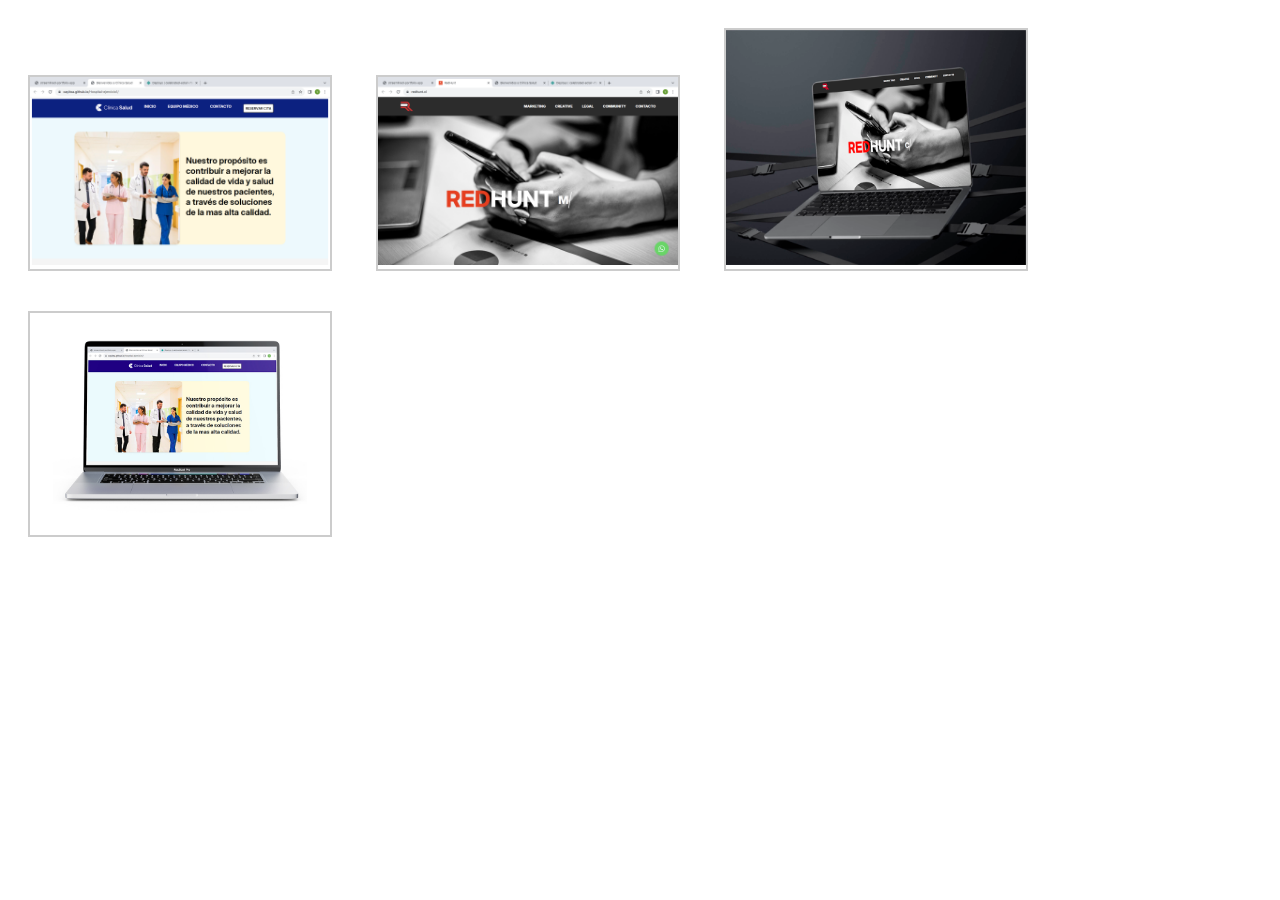
<file: index.html>
<!DOCTYPE html>
<html lang="es">
<head>
    <meta charset="UTF-8">
    <meta name="viewport" content="width=device-width, initial-scale=1.0">
    <title>Imágenes en Divs</title>
    <style>
        .foto {
            margin: 20px;
            border: 2px solid #ccc;
            display: inline-block;
        }
    </style>
</head>
<body>

<div id="foto1" class="foto">
    <img src="assets/img/Captura de pantalla 2025-04-06 a la(s) 12.01.40.png" alt="Descripción de imagen 1" width="300">
</div>

<div id="foto2" class="foto">
    <img src="assets/img/Captura de pantalla 2025-04-06 a la(s) 12.01.51.png" alt="Descripción de imagen 2" width="300">
</div>

<div id="foto3" class="foto">
    <img src="assets/img/RH1.jpg" alt="Descripción de imagen 3" width="300">
</div>

<div id="foto4" class="foto">
    <img src="assets/img/pantalla.jpg" alt="Descripción de imagen 3" width="300">
</div>


</body>
</html>
</file>
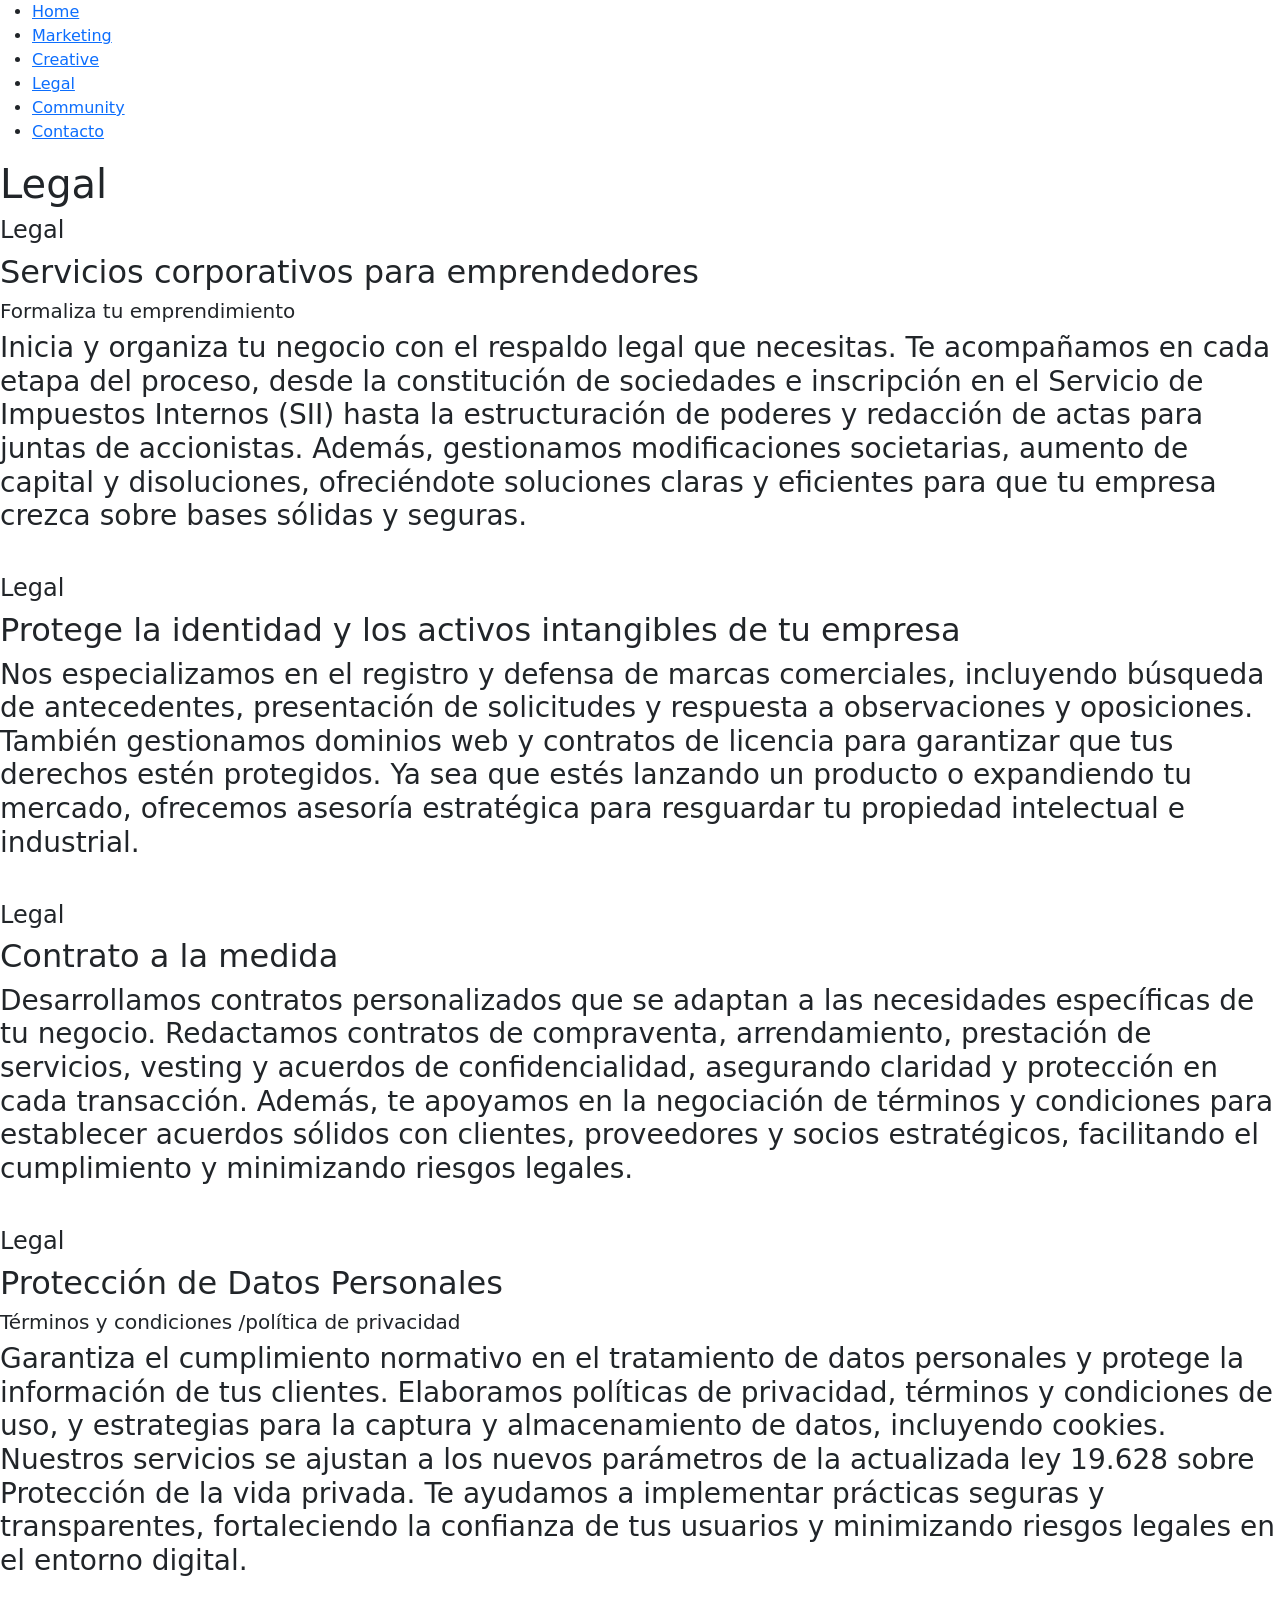
<file: legal.html>
<!DOCTYPE html>
<html lang="en">
<head>
    <meta charset="UTF-8">
    <meta http-equiv="X-UA-Compatible" content="IE=edge">
    <meta name="viewport" content="width=device-width, initial-scale=1.0">
    <title>Legal</title>
    <!-- link css -->
    <link rel="stylesheet" href="style.css">
    <!-- link tipografia -->   
    <link rel="preconnect" href="https://fonts.googleapis.com">
    <link rel="preconnect" href="https://fonts.gstatic.com" crossorigin>
    <link href="https://fonts.googleapis.com/css2?family=Inter:opsz,wght@14..32,800&display=swap" rel="stylesheet">
    <!-- link animaciones -->  
    <link rel="stylesheet" href="https://cdnjs.cloudflare.com/ajax/libs/animate.css/4.1.1/animate.min.css"/>
    <!-- link bootstrap -->   
    <link href="https://cdn.jsdelivr.net/npm/bootstrap@5.3.3/dist/css/bootstrap.min.css" rel="stylesheet" integrity="sha384-QWTKZyjpPEjISv5WaRU9OFeRpok6YctnYmDr5pNlyT2bRjXh0JMhjY6hW+ALEwIH" crossorigin="anonymous">
    <!-- link meta -->   
    <meta name="viewport" content="width=device-width, initial-scale=1">
</head>

<body>

<!-- link bootstrap js-->   
<script src="https://cdn.jsdelivr.net/npm/bootstrap@5.3.3/dist/js/bootstrap.bundle.min.js" integrity="sha384-YvpcrYf0tY3lHB60NNkmXc5s9fDVZLESaAA55NDzOxhy9GkcIdslK1eN7N6jIeHz" crossorigin="anonymous"></script>

<!--  nav -->
<nav id="menu">
    <ul class="categorias">
        <li><a href="index.html">Home</a></li>
        <li><a href="marketing.html">Marketing</a></li>
        <li><a href="creative.html">Creative</a></li>
        <li><a href="legal.html">Legal</a></li>
        <li><a href="community.html">Community</a></li>
        <li><a href="contacto.html">Contacto</a></li>
    </ul>
</nav>


<!--  header -->
<header>
    <section id="header-foto">
        <div class="imagen3 col-12"><h1 class="frase-header animate__animated animate__fadeInRight">Legal</h1> </div>

    </section>
</header>

<!--  main -->
<main>
    
    <section id="modulo" class="col-12">
        <div class="fraselegal ">
            <h4 class="animate">Legal</h4> 
            <h2 class="animate">Servicios corporativos para emprendedores
            </h2> 
            <h5 class="animate">Formaliza tu emprendimiento</h5> 
            <h3 class="animate">Inicia y organiza tu negocio con el respaldo legal que necesitas. Te acompañamos en cada etapa del proceso, desde la constitución de sociedades e inscripción en el Servicio de Impuestos Internos (SII) hasta la estructuración de poderes y redacción de actas para juntas de accionistas. Además, gestionamos modificaciones societarias, aumento de capital y disoluciones, ofreciéndote soluciones claras y eficientes para que tu empresa crezca sobre bases sólidas y seguras.<br> <br>
            </h3>
    
        </div>
    </section>
    

    <section id="modulo">
        <div class="fraselegal">
            <h4 class="animate">Legal</h4> 
            <h2 class="animate">Protege la identidad y los activos intangibles de tu empresa</h2> 
            <h3 class="animate">Nos especializamos en el registro y defensa de marcas comerciales, incluyendo búsqueda de antecedentes, presentación de solicitudes y respuesta a observaciones y oposiciones. También gestionamos dominios web y contratos de licencia para garantizar que tus derechos estén protegidos. Ya sea que estés lanzando un producto o expandiendo tu mercado, ofrecemos asesoría estratégica para resguardar tu propiedad intelectual e industrial.<br> <br>
            </h3>
        </div>
    </section>

    <section id="modulo">
        <div class="fraselegal sec-3 col-12">
            <h4 class="animate">Legal</h4> 
            <h2 class="animate">Contrato a la medida</h2> 
            <h3 class="animate">Desarrollamos contratos personalizados que se adaptan a las necesidades específicas de tu negocio. Redactamos contratos de compraventa, arrendamiento, prestación de servicios, vesting y acuerdos de confidencialidad, asegurando claridad y protección en cada transacción. Además, te apoyamos en la negociación de términos y condiciones para establecer acuerdos sólidos con clientes, proveedores y socios estratégicos, facilitando el cumplimiento y minimizando riesgos legales.
                <br> <br>
            </h3>
        </div>
    </section>

    <section id="modulo">
        <div class="fraselegal sec-3 col-12">
            <h4 class="animate">Legal</h4> 
            <h2 class="animate">Protección de Datos Personales</h2> 
            <h5 class="animate">Términos y condiciones /política de privacidad</h5> 
            <h3 class="animate">Garantiza el cumplimiento normativo en el tratamiento de datos personales y protege la información de tus clientes. Elaboramos políticas de privacidad, términos y condiciones de uso, y estrategias para la captura y almacenamiento de datos, incluyendo cookies. Nuestros servicios se ajustan a los nuevos parámetros de la actualizada ley 19.628 sobre Protección de la vida privada. Te ayudamos a implementar prácticas seguras y transparentes, fortaleciendo la confianza de tus usuarios y minimizando riesgos legales en el entorno digital.
            
                <br> <br>
            </h3>
        </div>
    </section>


</main>


<!--  footer -->
<footer id="piedepagina">

</footer>
    
<script src="./js/script.js"></script>

</body>
</html>
</file>
<file: style.css>
#fondo{
    width: 100%;
    height: auto;
    background-color: red;
}
.foto-1{
    background-image: url(assets/img/Captura\ de\ pantalla\ 2025-04-06\ a\ la\(s\)\ 12.01.40.png)
}

.foto-2{
    background-image: url(assets/img/Captura\ de\ pantalla\ 2025-04-06\ a\ la\(s\)\ 12.01.51.png)
}

.foto-3{
    background-image: url(assets/img/RH1.jpg);
    width: 350px;min-width: 330px; height: 24rem;display: block;background-size: cover;
    background-position: center; background-repeat: no-repeat;
}
</file>
